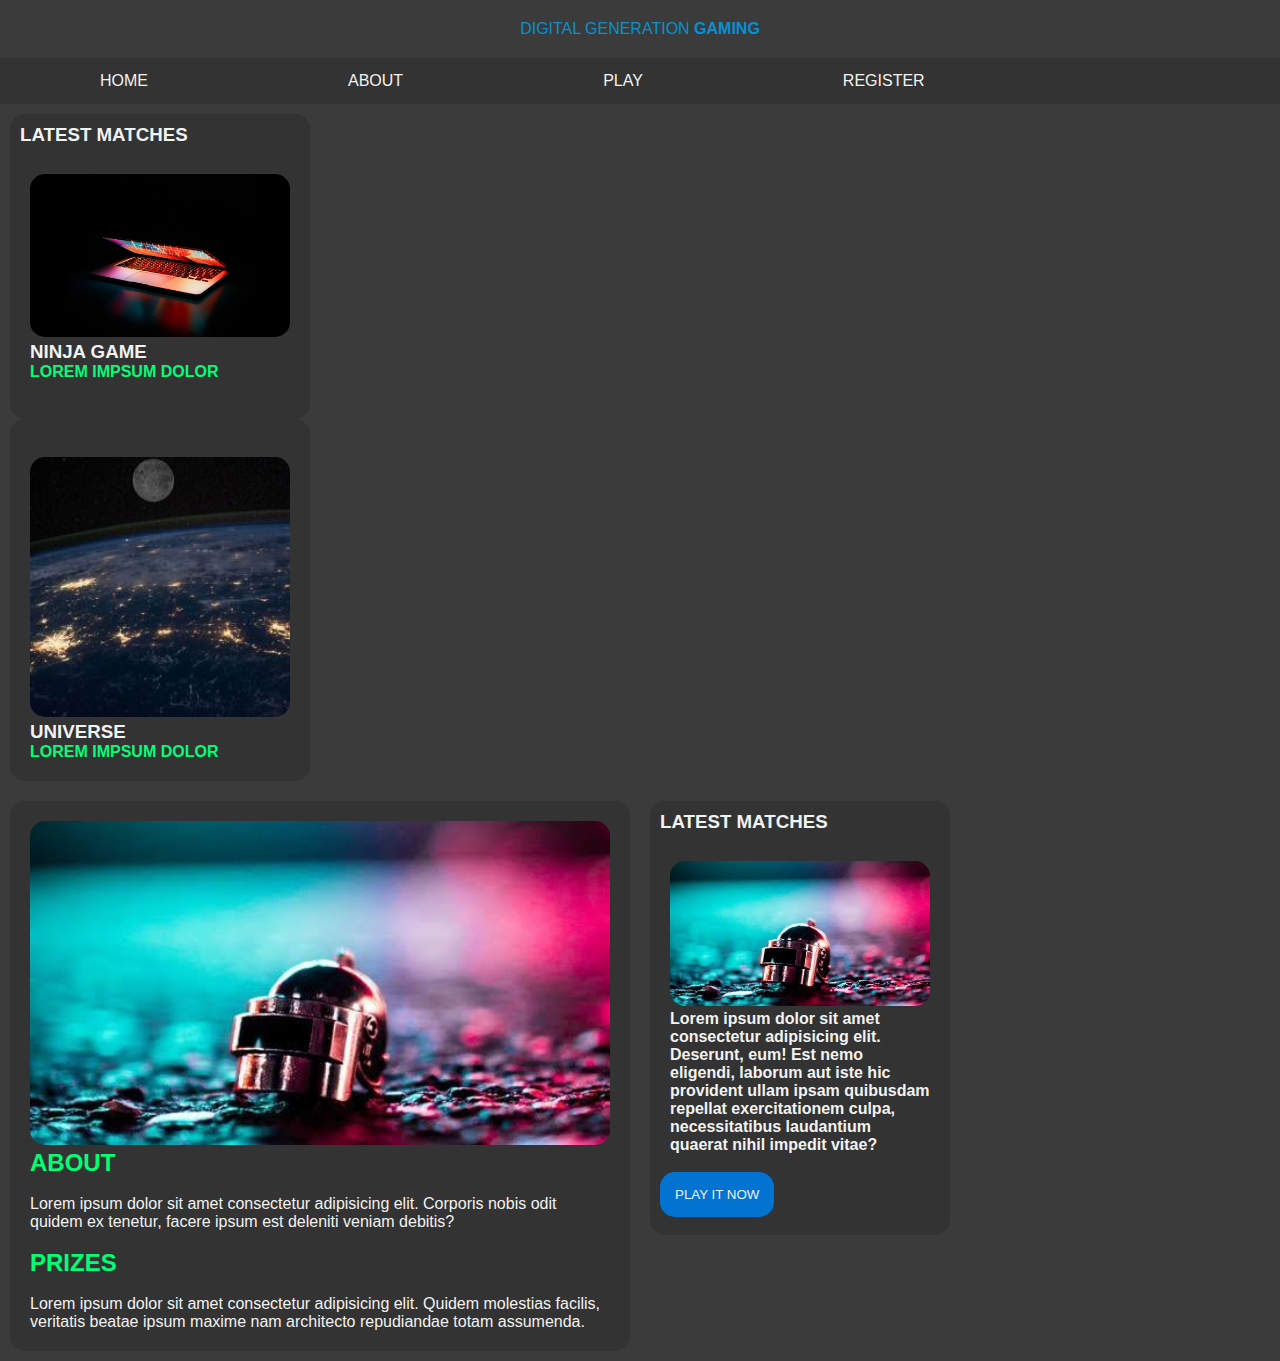
<file: Home Work/index.html>
<!DOCTYPE html>
<html lang="en">
<head>
    <meta charset="UTF-8">
    <meta name="viewport" content="width=device-width, initial-scale=1.0">
    <title>My Homework</title>
    <link rel="stylesheet" href="CSS/main.css">
</head>
<body>
    <header class="header">
        DIGITAL GENERATION <b>GAMING</b>
    </header>
    <div class="topnav">
        <a href="#">HOME</a>
        <a href="#">ABOUT</a>
        <a href="#">PLAY</a>
        <a href="#">REGISTER</a>
    </div>
    <div class="row">
        <div class="column side">
            <div class="card">
                <h3 class="h3">LATEST MATCHES</h3>
                <br>
                <div class="card">
                    <img src="Macbook.jpg" alt="" width="100%">
                    <h3 class="h3">NINJA GAME</h3>
                    <h4 class="h4">LOREM IMPSUM DOLOR</h4>
                 </div>
                  <br>
            </div>
            <div class="card">
                <br>
                <div class="card">
                    <img src="Earth.jpg" alt="" width="100%">
                    <br>
                <h3 class="h3">UNIVERSE</h3>
                <h4 class="h4">LOREM IMPSUM DOLOR</h4>
                </div>
            </div>
        </div>
    </div>
    <div class="column middle">
        <div class="card">
          <div class="card">
            <img src="Helmet.jpg" alt="" width="100%">
            <br>
                <h2 class="h4">ABOUT</h2>
                <br>
                <p class="h3">Lorem ipsum dolor sit amet consectetur adipisicing elit. Corporis nobis odit quidem ex tenetur, facere ipsum est deleniti veniam debitis?</p>
                <br>
                <h2 class="h4">PRIZES</h2>
                <br>
                <p class="h3">Lorem ipsum dolor sit amet consectetur adipisicing elit. Quidem molestias facilis, veritatis beatae ipsum maxime nam architecto repudiandae totam assumenda.</p>
          </div>
        </div>
    </div>
        <div class="column side">
            <div class="card">
                <h3 class="h3">LATEST MATCHES</h3>
                <br>
                <div class="card">
                    <img src="Helmet.jpg" alt="">
                    <br>
                <h4 class="h3">Lorem ipsum dolor sit amet consectetur adipisicing elit. Deserunt, eum! Est nemo eligendi, laborum aut iste hic provident ullam ipsam quibusdam repellat exercitationem culpa, necessitatibus laudantium quaerat nihil impedit vitae?</h4>
                </div>
                <button class="btn">PLAY IT NOW</button>
            </div>
        </div>
    </div>
</body>
</html>
</file>
<file: Home Work/CSS/main.css>
*{
    box-sizing: border-box;
    padding: 0%;
    margin: 0%;
}
body{
    background-color: #3b3b3b;
    margin: 0%;
}
/* this is header part */
.header{
     background-color: #3b3b3b;
    text-align: center;
    padding: 20px;
    color: #0890cf;
    font-family: 'Trebuchet MS', 'Lucida Sans Unicode', 'Lucida Grande', 'Lucida Sans', Arial, sans-serif;
}

    /* Navigation bar */

    .topnav{
        background-color: #333333;
        overflow: hidden;
    }
    /* Style the topnav links */
.topnav a {
    float: left;
    display: block;
    color: #f2f2f2;
    text-align: center;
    padding: 14px 100px;
    text-decoration: none;
    font-family: 'Trebuchet MS', 'Lucida Sans Unicode', 'Lucida Grande', 'Lucida Sans', Arial, sans-serif;
  }
  .topnav a:hover{
      background-color: black;
      color: #0cfa4c;
  }
  /* Column */
  .column{
      float: left;
      padding: 10px;
  }
  .column.side{
      width: 25%;
  }
  .column.middle{
      width: 50%;
  }
  .row:after {
    content: "";
    display: table;
    clear: both;
  }
  /* card */
  .card{
      background-color: #333333;
      padding: 10px;
      border-radius: 15px;
  }
  .card img{
      width: 100%;
      border-radius: 15px;
  }
  .btn{
      border: none;
      padding: 15px;
      background-color:#0273d1 ;
       margin: 8px;
       margin-left: 0px;
       color: #F1F1F1;
       border-radius: 15px;
  }
/* footer */
.footer{
     background-color: #F1F1F1;
     text-align: center;
     padding: 10px;
  }

.h3{
    font-family: 'Trebuchet MS', 'Lucida Sans Unicode', 'Lucida Grande', 'Lucida Sans', Arial, sans-serif;
    color: #f2f2f2;
}
.h4{
    font-family: 'Trebuchet MS', 'Lucida Sans Unicode', 'Lucida Grande', 'Lucida Sans', Arial, sans-serif;
    color: #00ff77;
}
  /* Responsive layout - makes the three columns stack on top of each other instead of next to each other */
  @media screen and (max-width:600px) {
    .column.side, .column.middle {
        width: 100%;
      }
}
</file>
